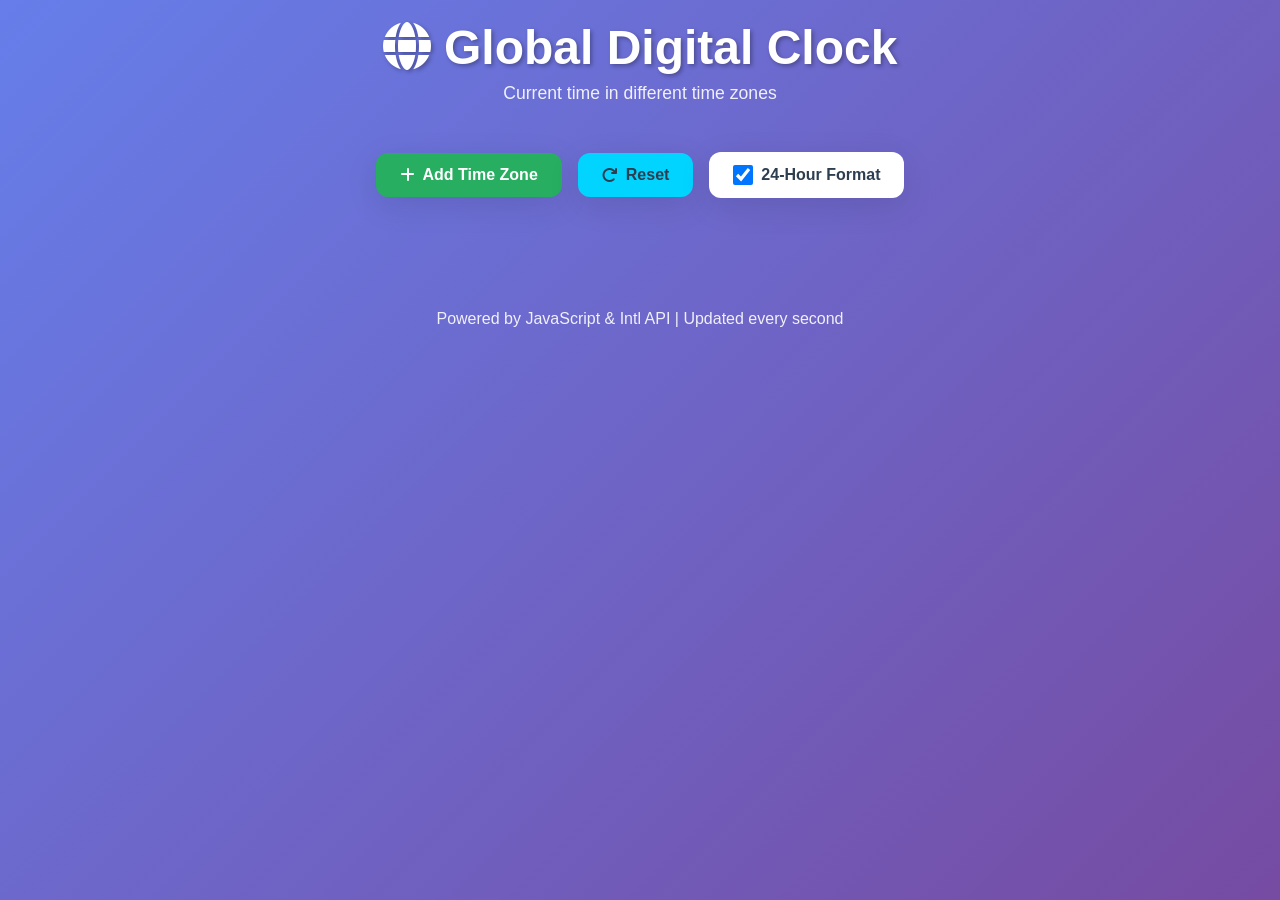
<file: digital-clock.html>
<!DOCTYPE html>
<html lang="en">
<head>
    <meta charset="UTF-8">
    <meta name="viewport" content="width=device-width, initial-scale=1.0">
    <title>Digital Clock - Multiple Time Zones</title>
    <link rel="stylesheet" href="clock-styles.css">
    <link rel="stylesheet" href="https://cdnjs.cloudflare.com/ajax/libs/font-awesome/6.4.0/css/all.min.css">
</head>
<body>
    <div class="clock-container">
        <!-- Header -->
        <header class="clock-header">
            <h1><i class="fas fa-globe"></i> Global Digital Clock</h1>
            <p>Current time in different time zones</p>
        </header>

        <!-- Controls -->
        <div class="controls">
            <button class="btn btn-add" id="addClockBtn">
                <i class="fas fa-plus"></i> Add Time Zone
            </button>
            <button class="btn btn-reset" id="resetBtn">
                <i class="fas fa-redo"></i> Reset
            </button>
            <div class="format-toggle">
                <label>
                    <input type="checkbox" id="format24" checked>
                    24-Hour Format
                </label>
            </div>
        </div>

        <!-- Clock Grid -->
        <div class="clocks-grid" id="clocksGrid">
            <!-- Clocks will be added here dynamically -->
        </div>

        <!-- Add Time Zone Modal -->
        <div class="modal" id="timezoneModal">
            <div class="modal-content">
                <div class="modal-header">
                    <h2>Add Time Zone</h2>
                    <button class="close-btn" id="closeModal">&times;</button>
                </div>
                <div class="modal-body">
                    <input 
                        type="text" 
                        id="timezoneSearch" 
                        placeholder="Search time zone (e.g., Asia/Jakarta, America/New_York)"
                        class="search-input"
                    >
                    <div class="timezone-list" id="timezoneList">
                        <!-- Timezones will be listed here -->
                    </div>
                </div>
            </div>
        </div>

        <!-- Footer -->
        <footer class="clock-footer">
            <p>Powered by JavaScript & Intl API | Updated every second</p>
        </footer>
    </div>

    <script src="clock-script.js"></script>
</body>
</html>
</file>
<file: clock-styles.css>
/* ============================================
   DIGITAL CLOCK STYLES
   ============================================ */

* {
    margin: 0;
    padding: 0;
    box-sizing: border-box;
}

:root {
    --primary-color: #1e3c72;
    --secondary-color: #2a5298;
    --accent-color: #00d4ff;
    --success-color: #27ae60;
    --danger-color: #e74c3c;
    --light-color: #ecf0f1;
    --dark-color: #2c3e50;
    --border-radius: 12px;
    --box-shadow: 0 8px 32px rgba(0, 0, 0, 0.1);
    --transition: all 0.3s cubic-bezier(0.4, 0, 0.2, 1);
}

html {
    scroll-behavior: smooth;
}

body {
    font-family: 'Segoe UI', Tahoma, Geneva, Verdana, sans-serif;
    background: linear-gradient(135deg, #667eea 0%, #764ba2 100%);
    min-height: 100vh;
    padding: 20px;
    color: var(--dark-color);
}

.clock-container {
    max-width: 1400px;
    margin: 0 auto;
}

/* ============================================
   HEADER
   ============================================ */

.clock-header {
    text-align: center;
    color: white;
    margin-bottom: 3rem;
    animation: slideDown 0.6s ease;
}

.clock-header h1 {
    font-size: 3rem;
    margin-bottom: 0.5rem;
    text-shadow: 2px 2px 4px rgba(0, 0, 0, 0.3);
}

.clock-header p {
    font-size: 1.1rem;
    opacity: 0.9;
}

/* ============================================
   CONTROLS
   ============================================ */

.controls {
    display: flex;
    gap: 1rem;
    justify-content: center;
    align-items: center;
    margin-bottom: 2rem;
    flex-wrap: wrap;
    animation: slideUp 0.6s ease 0.1s both;
}

.btn {
    padding: 0.8rem 1.5rem;
    border: none;
    border-radius: var(--border-radius);
    cursor: pointer;
    font-size: 1rem;
    font-weight: 600;
    transition: var(--transition);
    display: flex;
    align-items: center;
    gap: 0.5rem;
    box-shadow: var(--box-shadow);
}

.btn-add {
    background: var(--success-color);
    color: white;
}

.btn-add:hover {
    background: #229954;
    transform: translateY(-2px);
    box-shadow: 0 12px 24px rgba(39, 174, 96, 0.3);
}

.btn-reset {
    background: var(--accent-color);
    color: var(--dark-color);
}

.btn-reset:hover {
    background: #00b8d4;
    transform: translateY(-2px);
    box-shadow: 0 12px 24px rgba(0, 212, 255, 0.3);
}

.format-toggle {
    background: white;
    padding: 0.8rem 1.5rem;
    border-radius: var(--border-radius);
    box-shadow: var(--box-shadow);
}

.format-toggle label {
    display: flex;
    align-items: center;
    gap: 0.5rem;
    cursor: pointer;
    font-weight: 600;
}

.format-toggle input[type="checkbox"] {
    cursor: pointer;
    width: 20px;
    height: 20px;
}

/* ============================================
   CLOCKS GRID
   ============================================ */

.clocks-grid {
    display: grid;
    grid-template-columns: repeat(auto-fit, minmax(350px, 1fr));
    gap: 2rem;
    margin-bottom: 3rem;
}

.clock-card {
    background: white;
    border-radius: var(--border-radius);
    padding: 2rem;
    box-shadow: var(--box-shadow);
    transition: var(--transition);
    animation: zoomIn 0.5s ease;
}

.clock-card:hover {
    transform: translateY(-10px);
    box-shadow: 0 16px 40px rgba(0, 0, 0, 0.15);
}

.clock-card-header {
    display: flex;
    justify-content: space-between;
    align-items: center;
    margin-bottom: 1.5rem;
    padding-bottom: 1rem;
    border-bottom: 2px solid var(--light-color);
}

.timezone-name {
    font-size: 1.3rem;
    font-weight: bold;
    color: var(--primary-color);
}

.timezone-offset {
    background: var(--accent-color);
    color: white;
    padding: 0.3rem 0.8rem;
    border-radius: 20px;
    font-size: 0.85rem;
    font-weight: 600;
}

.delete-btn {
    background: var(--danger-color);
    color: white;
    border: none;
    width: 36px;
    height: 36px;
    border-radius: 50%;
    cursor: pointer;
    font-size: 1.2rem;
    transition: var(--transition);
    display: flex;
    align-items: center;
    justify-content: center;
}

.delete-btn:hover {
    background: #c0392b;
    transform: scale(1.1);
}

/* ============================================
   DIGITAL DISPLAY
   ============================================ */

.digital-display {
    background: linear-gradient(135deg, #1e3c72 0%, #2a5298 100%);
    color: #00ff00;
    padding: 2rem;
    border-radius: var(--border-radius);
    text-align: center;
    margin-bottom: 1.5rem;
    font-family: 'Courier New', monospace;
    box-shadow: inset 0 2px 5px rgba(0, 0, 0, 0.2);
}

.time-display {
    font-size: 3.5rem;
    font-weight: bold;
    letter-spacing: 0.1em;
    text-shadow: 0 0 10px rgba(0, 255, 0, 0.5);
    line-height: 1;
    margin-bottom: 1rem;
}

.time-display.blink {
    animation: blink 1s infinite;
}

@keyframes blink {
    0%, 49% { opacity: 1; }
    50%, 100% { opacity: 0.7; }
}

.date-display {
    font-size: 1.1rem;
    color: #00dd00;
    opacity: 0.9;
}

/* ============================================
   ADDITIONAL INFO
   ============================================ */

.clock-info {
    display: grid;
    grid-template-columns: 1fr 1fr;
    gap: 1rem;
}

.info-item {
    background: var(--light-color);
    padding: 1rem;
    border-radius: 8px;
    text-align: center;
}

.info-label {
    font-size: 0.85rem;
    color: #7f8c8d;
    text-transform: uppercase;
    letter-spacing: 0.1em;
    margin-bottom: 0.5rem;
}

.info-value {
    font-size: 1.2rem;
    font-weight: bold;
    color: var(--primary-color);
}

/* ============================================
   MODAL
   ============================================ */

.modal {
    display: none;
    position: fixed;
    z-index: 1000;
    left: 0;
    top: 0;
    width: 100%;
    height: 100%;
    background-color: rgba(0, 0, 0, 0.5);
    animation: fadeIn 0.3s ease;
}

.modal.show {
    display: flex;
    align-items: center;
    justify-content: center;
}

.modal-content {
    background-color: white;
    padding: 0;
    border-radius: var(--border-radius);
    max-width: 500px;
    width: 90%;
    max-height: 80vh;
    overflow: hidden;
    display: flex;
    flex-direction: column;
    box-shadow: 0 20px 60px rgba(0, 0, 0, 0.3);
}

.modal-header {
    display: flex;
    justify-content: space-between;
    align-items: center;
    padding: 1.5rem;
    border-bottom: 1px solid var(--light-color);
    background: var(--primary-color);
    color: white;
}

.modal-header h2 {
    margin: 0;
    font-size: 1.5rem;
}

.close-btn {
    background: none;
    border: none;
    color: white;
    font-size: 2rem;
    cursor: pointer;
    transition: var(--transition);
    line-height: 1;
}

.close-btn:hover {
    transform: rotate(90deg);
}

.modal-body {
    padding: 1.5rem;
    flex: 1;
    overflow-y: auto;
}

.search-input {
    width: 100%;
    padding: 0.8rem;
    border: 2px solid var(--light-color);
    border-radius: 8px;
    font-size: 1rem;
    margin-bottom: 1rem;
    transition: var(--transition);
}

.search-input:focus {
    outline: none;
    border-color: var(--primary-color);
    box-shadow: 0 0 0 3px rgba(30, 60, 114, 0.1);
}

.timezone-list {
    display: grid;
    grid-template-columns: 1fr;
    gap: 0.5rem;
    max-height: 400px;
    overflow-y: auto;
}

.timezone-option {
    padding: 0.8rem;
    background: var(--light-color);
    border: 1px solid #bdc3c7;
    border-radius: 6px;
    cursor: pointer;
    transition: var(--transition);
    display: flex;
    justify-content: space-between;
    align-items: center;
}

.timezone-option:hover {
    background: var(--primary-color);
    color: white;
    border-color: var(--primary-color);
}

.timezone-option-name {
    font-weight: 600;
}

.timezone-option-offset {
    font-size: 0.85rem;
    opacity: 0.8;
}

/* ============================================
   EMPTY STATE
   ============================================ */

.empty-state {
    text-align: center;
    padding: 3rem 2rem;
    background: white;
    border-radius: var(--border-radius);
    box-shadow: var(--box-shadow);
}

.empty-state-icon {
    font-size: 4rem;
    color: #bdc3c7;
    margin-bottom: 1rem;
}

.empty-state h3 {
    color: var(--dark-color);
    margin-bottom: 0.5rem;
}

.empty-state p {
    color: #7f8c8d;
    margin-bottom: 1.5rem;
}

/* ============================================
   FOOTER
   ============================================ */

.clock-footer {
    text-align: center;
    color: white;
    padding: 2rem;
    opacity: 0.9;
}

/* ============================================
   ANIMATIONS
   ============================================ */

@keyframes slideDown {
    from {
        opacity: 0;
        transform: translateY(-30px);
    }
    to {
        opacity: 1;
        transform: translateY(0);
    }
}

@keyframes slideUp {
    from {
        opacity: 0;
        transform: translateY(30px);
    }
    to {
        opacity: 1;
        transform: translateY(0);
    }
}

@keyframes zoomIn {
    from {
        opacity: 0;
        transform: scale(0.9);
    }
    to {
        opacity: 1;
        transform: scale(1);
    }
}

@keyframes fadeIn {
    from { opacity: 0; }
    to { opacity: 1; }
}

/* ============================================
   SCROLLBAR STYLING
   ============================================ */

.timezone-list::-webkit-scrollbar,
.modal-body::-webkit-scrollbar {
    width: 8px;
}

.timezone-list::-webkit-scrollbar-track,
.modal-body::-webkit-scrollbar-track {
    background: var(--light-color);
    border-radius: 10px;
}

.timezone-list::-webkit-scrollbar-thumb,
.modal-body::-webkit-scrollbar-thumb {
    background: var(--primary-color);
    border-radius: 10px;
}

.timezone-list::-webkit-scrollbar-thumb:hover,
.modal-body::-webkit-scrollbar-thumb:hover {
    background: var(--secondary-color);
}

/* ============================================
   RESPONSIVE DESIGN
   ============================================ */

@media (max-width: 768px) {
    .clock-header h1 {
        font-size: 2rem;
    }

    .clocks-grid {
        grid-template-columns: 1fr;
        gap: 1.5rem;
    }

    .time-display {
        font-size: 2.5rem;
    }

    .controls {
        flex-direction: column;
        width: 100%;
    }

    .btn, .format-toggle {
        width: 100%;
        justify-content: center;
    }

    .modal-content {
        width: 95%;
        max-height: 90vh;
    }

    .clock-info {
        grid-template-columns: 1fr;
    }
}

@media (max-width: 480px) {
    .clock-header h1 {
        font-size: 1.5rem;
    }

    .clock-header p {
        font-size: 1rem;
    }

    .time-display {
        font-size: 2rem;
    }

    .digital-display {
        padding: 1.5rem 1rem;
    }

    .clock-card {
        padding: 1.5rem;
    }

    .clock-card-header {
        flex-direction: column;
        align-items: flex-start;
        gap: 0.5rem;
    }
}
</file>
